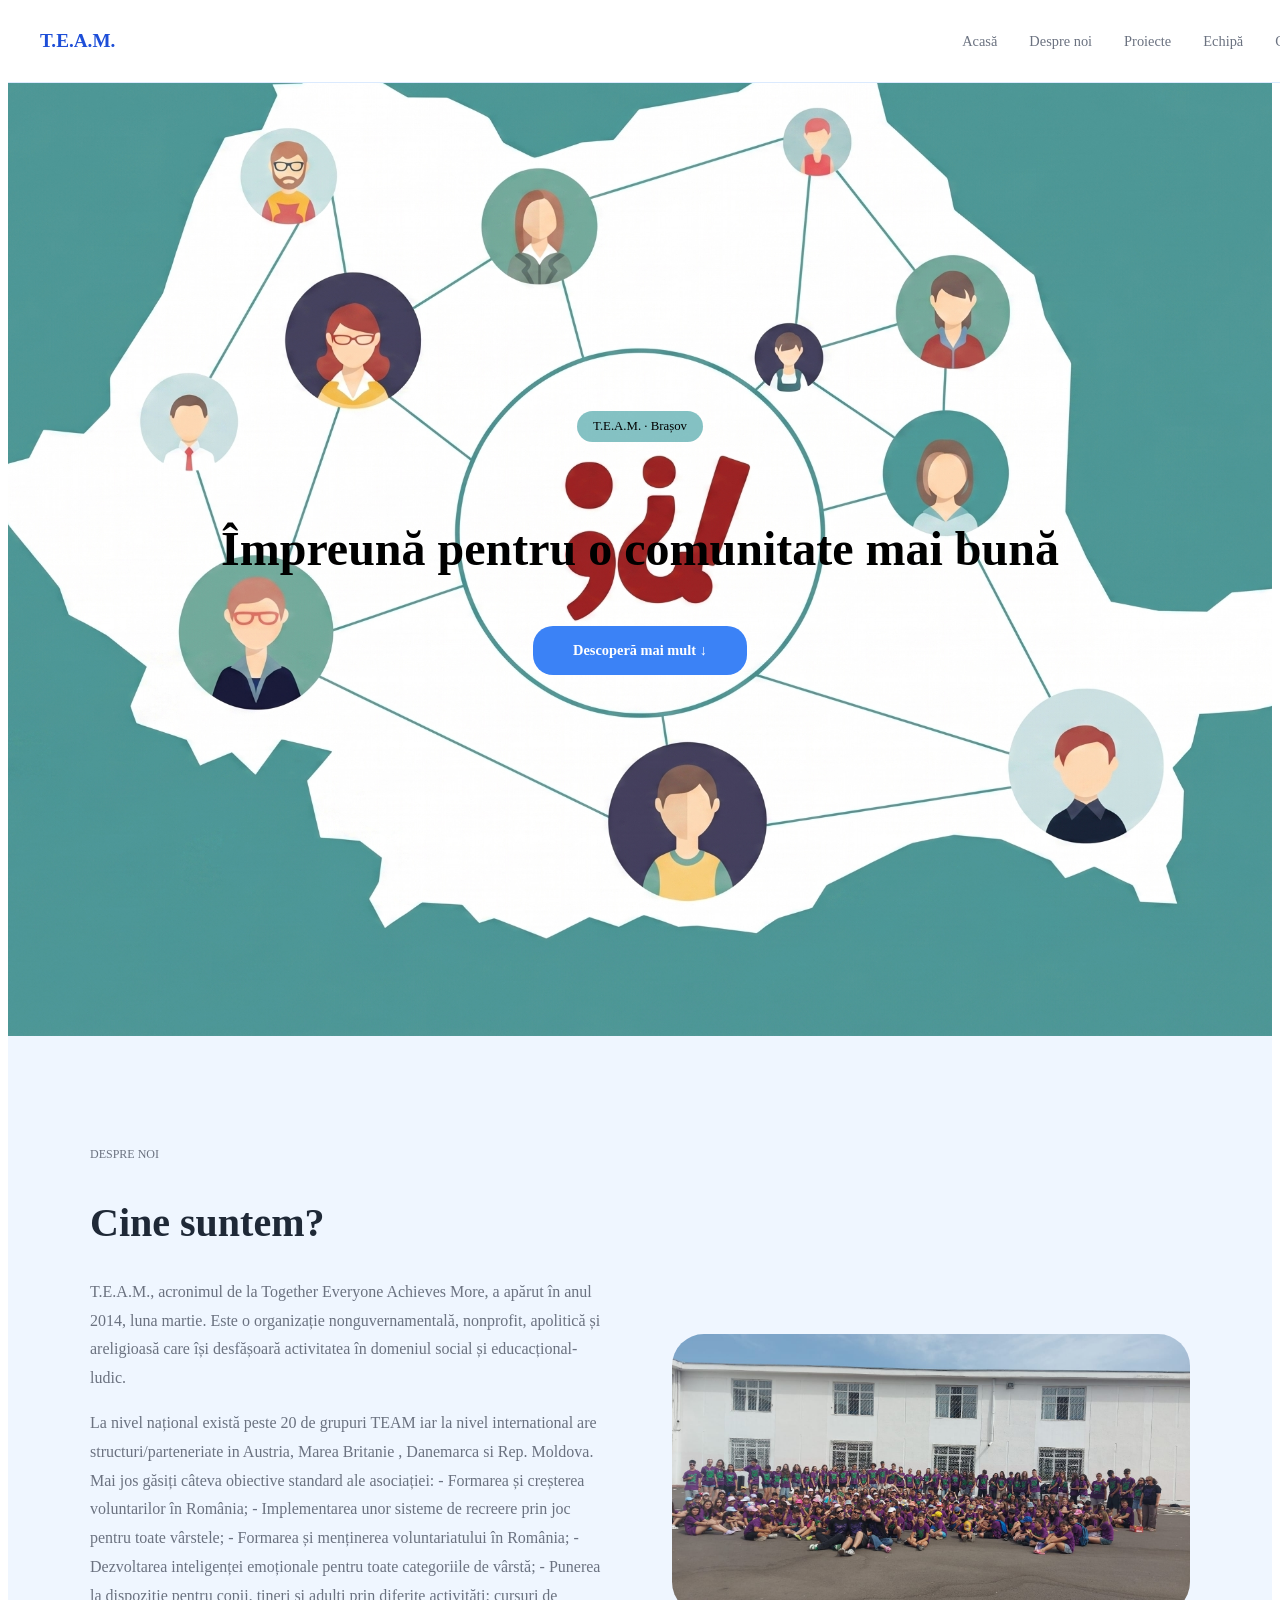
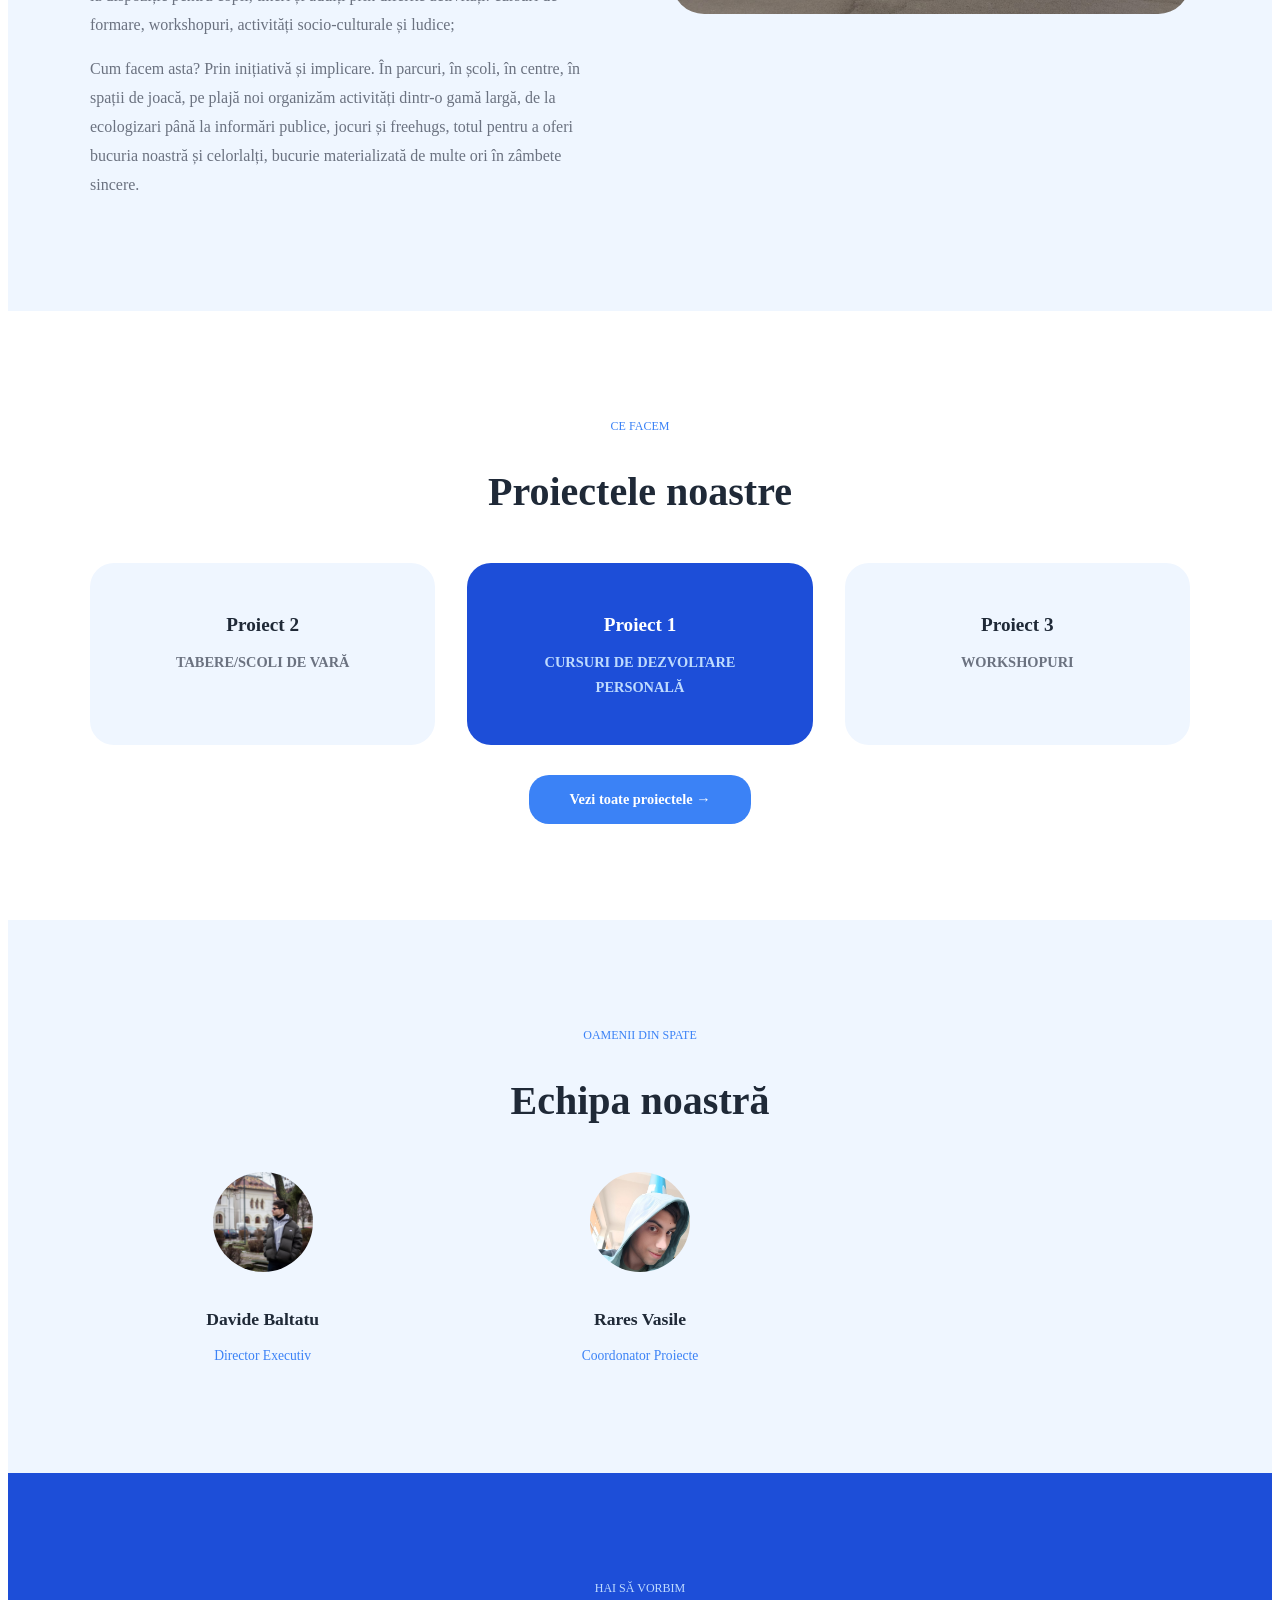
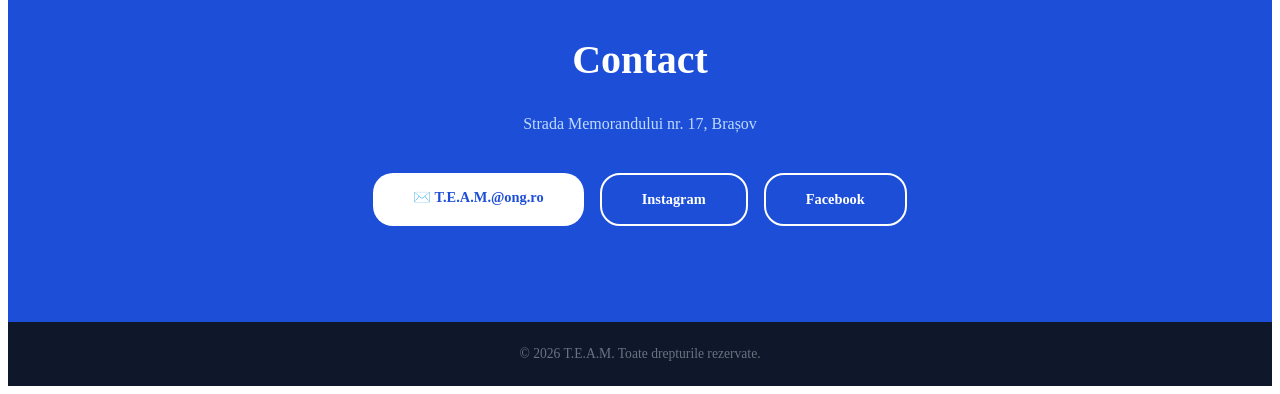
<file: Cica Programam/index.html>
<!DOCTYPE html>
<html lang="ro">
<head>
  <meta charset="UTF-8"/>
  <title>T.E.A.M.</title>
  <link rel="stylesheet" href="style.css"/>
</head>
<body>

  <!-- NAVBAR -->
  <nav>
    <span class="nav-logo">T.E.A.M.</span>
    <ul class="nav-links">
      <li><a href="#acasa">Acasă</a></li>
      <li><a href="#despre">Despre noi</a></li>
      <li><a href="#proiecte">Proiecte</a></li>
      <li><a href="#echipa">Echipă</a></li>
      <li><a href="#contact">Contact</a></li>
    </ul>
  </nav>

  <!-- ACASĂ -->
  <section id="acasa">
    <p class="hero-subtitle">T.E.A.M. · Brașov</p>
    <h1 style="margin-bottom: 50px;">Împreună pentru o comunitate mai bună</h1>
    <a href="#proiecte" class="btn" style="margin-bottom: 20px;">Descoperă mai mult ↓</a>
  </section>

  <!-- DESPRE -->
  <section id="despre">
    <div class="container">
      <div class="despre-grid">
        <div class="despre-text">
          <p class="section-label">Despre noi</p>
          <h2>Cine suntem?</h2>
          <p>T.E.A.M., acronimul de la Together Everyone Achieves More, a apărut în anul
            2014, luna martie. Este o organizație nonguvernamentală, nonprofit,
            apolitică și areligioasă care își desfășoară activitatea în domeniul social și
            educacțional-ludic.</p>
          <p>La nivel național există peste 20 de grupuri TEAM iar la nivel international are structuri/parteneriate in Austria,
              Marea Britanie , Danemarca si Rep. Moldova.
              Mai jos găsiți câteva obiective standard ale asociației:
              - Formarea și creșterea voluntarilor în România;
              - Implementarea unor sisteme de recreere prin joc pentru toate vârstele;
              - Formarea și menținerea voluntariatului în România;
              - Dezvoltarea inteligenței emoționale pentru toate categoriile de vârstă;
              - Punerea la dispoziție pentru copii, tineri și adulți prin diferite activități: cursuri de formare, workshopuri,
              activități socio-culturale și ludice;</p>
          <p> Cum facem asta? Prin inițiativă și implicare. În parcuri, în școli, în centre, în spații de joacă, pe plajă noi
              organizăm activități dintr-o gamă largă, de la ecologizari până la informări publice, jocuri și freehugs, totul
              pentru a oferi bucuria noastră și celorlalți, bucurie materializată de multe ori în zâmbete sincere.</p>
        </div>
        <img src="assets/suntem.jpeg" alt="Despre noi" class="despre-img">
      </div>
    </div>
  </section>

  <!-- PROIECTE -->
  <section id="proiecte">
    <div class="container">
      <p class="section-label" style="text-align:center">Ce facem</p>
      <h2 style="text-align:center">Proiectele noastre</h2>
      <div class="cards">
        <div class="card">
          <h3 style="text-align:center">Proiect 2</h3>
          <p style="text-align:center"><B>TABERE/SCOLI DE VARĂ</B></p>
        </div>
        <div class="card accent">
          <h3 style="text-align:center">Proiect 1</h3>
          <p style="text-align:center"><b>CURSURI DE DEZVOLTARE PERSONALĂ</b></p>
        </div>
        <div class="card">
          <h3 style="text-align:center">Proiect 3</h3>
          <p style="text-align:center"><b>WORKSHOPURI</b></p>
        </div>
      </div>
    </div>
      <div style="text-align:center">
      <a href="proiectele_noastre.html" class="btn" style="margin-top: 30px;" >Vezi toate proiectele →</a>
    </div>
  </section>

  <!-- ECHIPA -->
  <section id="echipa">
    <div class="container">
      <p class="section-label" style="text-align:center">Oamenii din spate</p>
      <h2 style="text-align:center">Echipa noastră</h2>
      <div class="team-grid">
        <div class="member">
          <img src="assets/Davide.jpeg" alt="Davide Baltatu">
          <h3>Davide Baltatu</h3>
          <p>Director Executiv</p>
        </div>
        <div class="member">
          <img src="assets/Rares.jpeg" alt="Rares Vasile">
          <h3>Rares Vasile</h3>
          <p>Coordonator Proiecte</p>
        </div>
      </div>
    </div>
  </section>

  <!-- CONTACT -->
  <section id="contact">
    <div class="container">
      <p class="section-label">Hai să vorbim</p>
      <h2>Contact</h2>
      <p>Strada Memorandului nr. 17, Brașov</p>
      <div class="contact-btns">
        <a href="mailto:T.E.A.M.@ong.ro" class="btn-white">✉️ T.E.A.M.@ong.ro</a>
        <a href="#" class="btn-outline">Instagram</a>
        <a href="#" class="btn-outline">Facebook</a>
      </div>
    </div>
  </section>

  <!-- FOOTER -->
  <footer>
    © 2026 T.E.A.M. Toate drepturile rezervate.
  </footer>

</body>
</html>
</file>
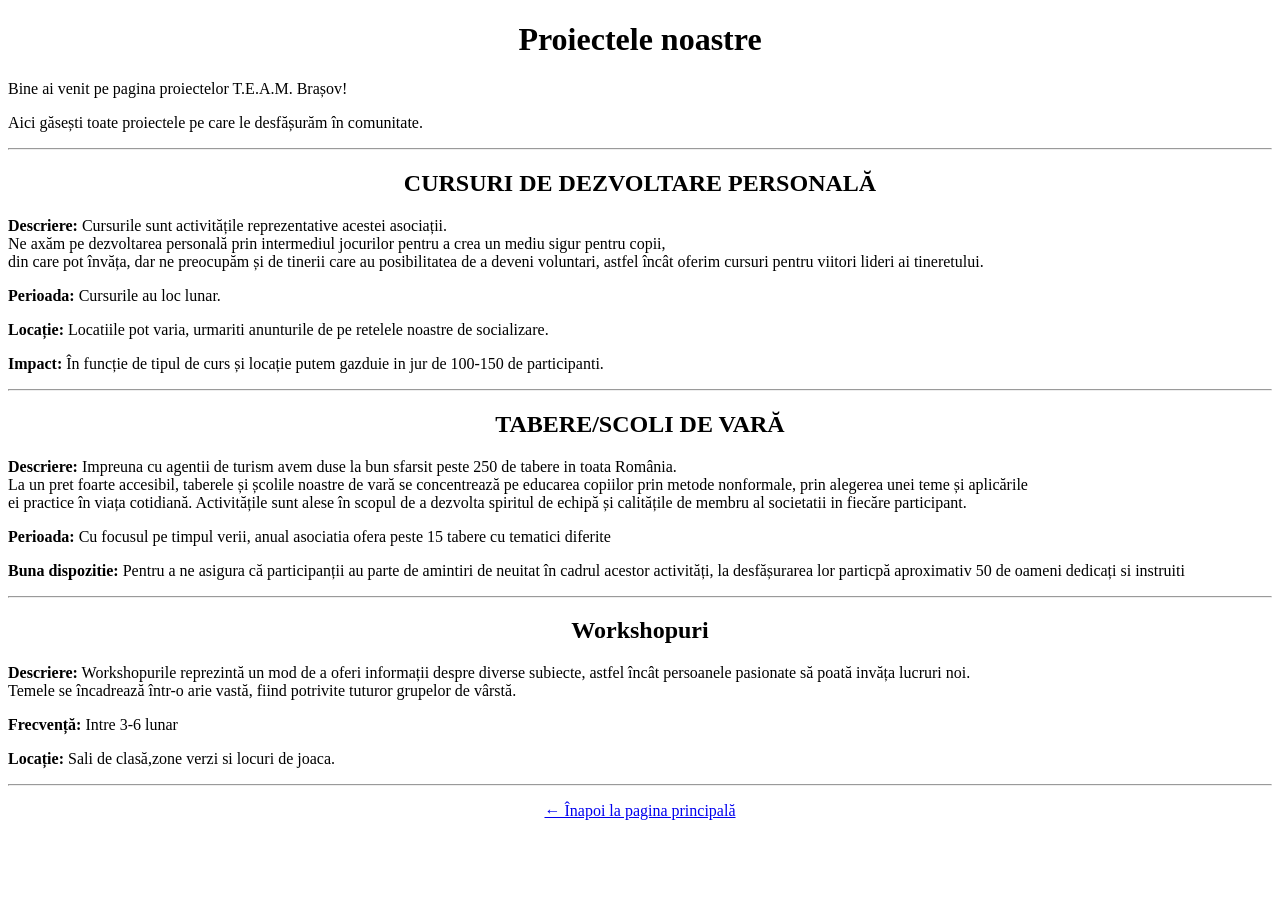
<file: Cica Programam/proiectele_noastre.html>
<!DOCTYPE html>
<html lang="ro">
    <head>
        <meta charset="UTF-8"/>
        <title>Proiectele noastre - T.E.A.M.</title>
    </head>
    <body>

        <h1 style="text-align: center;">Proiectele noastre</h1>
        <p>Bine ai venit pe pagina proiectelor T.E.A.M. Brașov!</p>
        <p>Aici găsești toate proiectele pe care le desfășurăm în comunitate.</p>
        
        <hr>

        <h2 style="text-align: center;">CURSURI DE DEZVOLTARE PERSONALĂ</h2>
        <p><b>Descriere:</b> Cursurile sunt activitățile reprezentative acestei asociații.<br>
            Ne axăm pe dezvoltarea personală prin intermediul jocurilor pentru a crea un mediu sigur pentru copii,</br>
            din care pot învăța, dar ne preocupăm și de tinerii care au posibilitatea de a deveni voluntari, 
            astfel încât oferim cursuri pentru viitori lideri ai tineretului.</p>
        <p><b>Perioada:</b> Cursurile au loc lunar.</p>
        <p><b>Locație:</b> Locatiile pot varia, urmariti anunturile de pe retelele noastre de socializare.</p>
        <p><b>Impact:</b> În funcție de tipul de curs și locație putem gazduie in jur de 100-150 de participanti.</p>

        <hr>

        <h2 style="text-align: center;">TABERE/SCOLI DE VARĂ</h2>
        <p><b>Descriere:</b> Impreuna cu agentii de turism avem duse la bun sfarsit peste 250 de tabere in toata România.<br>La un pret foarte accesibil, taberele și școlile noastre de vară se concentrează pe educarea copiilor prin metode nonformale, prin alegerea unei teme și aplicările <br>ei practice în viața cotidiană. Activitățile sunt alese în scopul de a dezvolta spiritul de echipă și calitățile de membru al societatii in fiecăre participant.
</p>
        <p><b>Perioada:</b> Cu focusul pe timpul verii, anual asociatia ofera peste 15 tabere cu tematici diferite </p>
        <p><b>Buna dispozitie:</b> Pentru a ne asigura că participanții au parte de amintiri de neuitat în cadrul acestor activități, la desfășurarea lor particpă aproximativ 50 de oameni dedicați si instruiti</p>

        <hr>

        <h2 style="text-align: center;">Workshopuri </h2>
        <p><b>Descriere:</b> Workshopurile reprezintă un mod de a oferi informații despre diverse subiecte, astfel încât persoanele pasionate să poată invăța lucruri noi. <br>
            Temele se încadrează într-o arie vastă, fiind potrivite tuturor grupelor de vârstă.</p>
        <p><b>Frecvență:</b> Intre 3-6 lunar</p>
        <p><b>Locație:</b> Sali de clasă,zone verzi si locuri de joaca.</p>
        

        <hr>

        <p style="text-align: center;"><a href="index.html" >← Înapoi la pagina principală</a></p>

    </body>
</html>
</file>
<file: Cica Programam/style.css>
body {
  color: #1f2937;
  background: #ffffff;
}

/* NAVBAR */
nav {
  position: fixed;
  top: 0;
  width: 100%;
  background: white;
  border-bottom: 1px solid #dbeafe;
  z-index: 100;
  padding: 1rem 2rem;
  display: flex;
  justify-content: space-between;
  align-items: center;
}

.nav-logo {
  color: #1d4ed8;
  font-size: 1.2rem;
  font-weight: 700;
}

.nav-links {
  display: flex;
  gap: 2rem;
  list-style: none;
}

.nav-links a {
  text-decoration: none;
  color: #6b7280;
  font-size: 0.9rem;
}

/* ACASĂ */
#acasa {
  min-height: 100vh;
  background-image: url('assets/coperta.png');
  background-size: cover;
  background-position: center;
  display: flex;
  flex-direction: column;
  align-items: center;
  justify-content: center;
  text-align: center;
  padding: 6rem 2rem 2rem;
}

#acasa h1 {
  font-size: 3rem;
  font-weight: 900;
  margin-bottom: 1rem;
  color: #000000;
}

.hero-subtitle {
  background-color: rgba(13, 133, 137, 0.5);
  color: #000000;
  padding: 0.5rem 1rem;
  border-radius: 20px;
  font-size: 0.8rem;
  margin-bottom: 1.5rem;
  transform: translateY(-15px);
}

.hero-desc {
  color: #000000;
  font-size: 1.1rem;
  max-width: 500px;
  margin: 0 auto 2rem;
  transform: translateY(-45px);
}

.btn {
  display: inline-block;
  background: #3b82f6;
  color: white;
  padding: 1rem 2.5rem;
  border-radius: 20px;
  text-decoration: none;
  font-weight: 600;
  font-size: 0.9rem;
}

/* SECTIUNI */
section {
  padding: 6rem 2rem;
}

.container {
  max-width: 1100px;
  margin: 0 auto;
}

.section-label {
  color: #3b82f6;
  text-transform: uppercase;
  font-size: 0.75rem;
  margin-bottom: 0.75rem;
}

h2 {
  font-size: 2.5rem;
  font-weight: 900;
  margin-bottom: 2rem;
}

/* DESPRE */
#despre {
  background: #eff6ff;
}

.despre-grid {
  display: grid;
  grid-template-columns: 1fr 1fr;
  gap: 4rem;
  align-items: center;
}

.despre-text p {
  color: #6b7280;
  line-height: 1.8;
  margin-bottom: 1rem;
}

.despre-img {
  border-radius: 2rem;
  height: 280px;
  width: 100%;
  object-fit: cover;
}

/* PROIECTE */
#proiecte {
  background: white;
}

.cards {
  display: grid;
  grid-template-columns: repeat(3, 1fr);
  gap: 2rem;
  margin-top: 3rem;
}

.card {
  background: #eff6ff;
  border-radius: 1.5rem;
  padding: 2rem;
}

.card.accent {
  background: #1d4ed8;
  color: white;
}

.card h3 {
  font-size: 1.2rem;
  margin-bottom: 0.5rem;
}

.card p {
  font-size: 0.9rem;
  line-height: 1.7;
  color: #6b7280;
}

.card.accent p {
  color: #bfdbfe;
}

/* ECHIPA */
#echipa {
  background: #eff6ff;
}

.team-grid {
  display: grid;
  grid-template-columns: repeat(3, 1fr);
  gap: 2rem;
  margin-top: 3rem;
}

.member {
  text-align: center;
}

.member img {
  width: 100px;
  height: 100px;
  border-radius: 50%;
  object-fit: cover;
  margin-bottom: 1rem;
}

.member h3 {
  font-size: 1.1rem;
  font-weight: 700;
}

.member p {
  color: #3b82f6;
  font-size: 0.85rem;
}

/* CONTACT */
#contact {
  background: #1d4ed8;
  color: white;
  text-align: center;
}

#contact h2 {
  color: white;
}

#contact p {
  color: #bfdbfe;
  margin-bottom: 2.5rem;
}

.contact-btns {
  display: flex;
  gap: 1rem;
  justify-content: center;
  flex-wrap: wrap;
}

.btn-white {
  display: inline-block;
  background: white;
  color: #1d4ed8;
  padding: 1rem 2.5rem;
  border-radius: 20px;
  text-decoration: none;
  font-weight: 600;
  font-size: 0.9rem;
}

.btn-outline {
  display: inline-block;
  border: 2px solid white;
  color: white;
  padding: 1rem 2.5rem;
  border-radius: 20px;
  text-decoration: none;
  font-weight: 600;
  font-size: 0.9rem;
}

/* FOOTER */
footer {
  background: #0f172a;
  color: #6b7280;
  text-align: center;
  padding: 1.5rem;
  font-size: 0.85rem;
}
</file>
